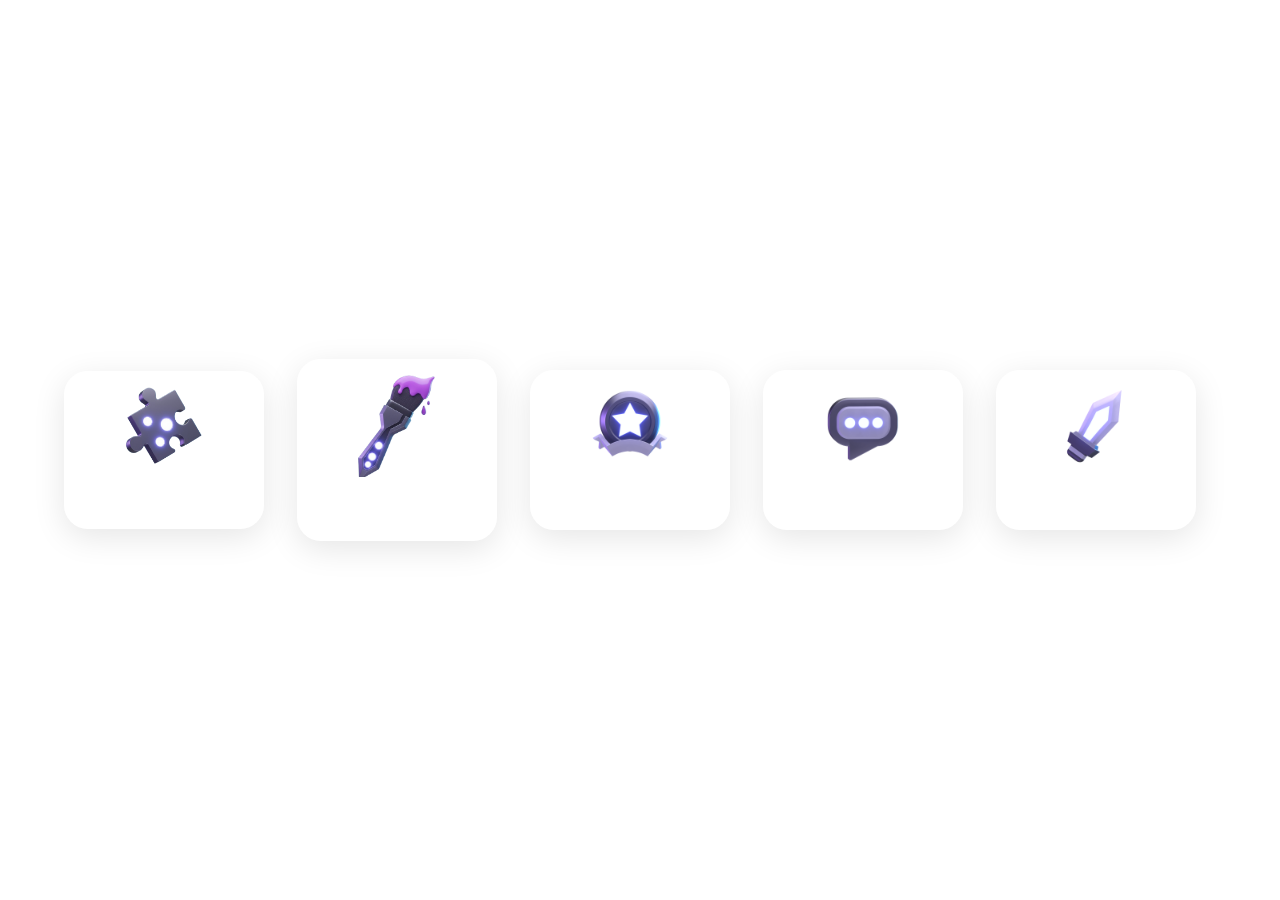
<file: skills/index.html>
<!DOCTYPE html>
<html lang="en">
<head>
    <meta charset="UTF-8">
    <meta name="viewport" content="width=device-width, initial-scale=1.0">       

    <!--=============== CSS ===============-->
    <link rel="stylesheet" href="assets/css/styles.css">

    <title>Responsive card hover effects - Bedimcode</title>
</head>
<body>
    <div class="card">
        <div class="card__container">

            <article class="card__article">
                <div class="card__data">
                    <img src="assets/img/Teamwork.png" alt="card image" class="card__img">
                    <h1 class="card__title">Teamork</h1>
                </div>

                <div class="card__shapes">
                    <span class="card__shape"></span><span class="card__shape"></span>
                    <span class="card__shape"></span><span class="card__shape"></span>
                    <span class="card__shape"></span><span class="card__shape"></span>
                    <span class="card__shape"></span><span class="card__shape"></span>
                </div>
            </article>

            <article class="card__article">
                <div class="card__data">
                    <img src="assets/img/Design.png" alt="card image" class="card__img">
                    <h1 class="card__title">Creativity</h1>
                </div>

                <div class="card__shapes">
                    <span class="card__shape"></span><span class="card__shape"></span>
                    <span class="card__shape"></span><span class="card__shape"></span>
                    <span class="card__shape"></span><span class="card__shape"></span>
                    <span class="card__shape"></span><span class="card__shape"></span>
                </div>
            </article>

            <article class="card__article">
                <div class="card__data">
                    <img src="assets/img/img1.png" alt="card image" class="card__img">
                    <h1 class="card__title">Productivity</h1>
                </div>

                <div class="card__shapes">
                    <span class="card__shape"></span><span class="card__shape"></span>
                    <span class="card__shape"></span><span class="card__shape"></span>
                    <span class="card__shape"></span><span class="card__shape"></span>
                    <span class="card__shape"></span><span class="card__shape"></span>
                </div>
            </article>

            <article class="card__article">
                <div class="card__data">
                    <img src="assets/img/img3.png" alt="card image" class="card__img">
                    <h1 class="card__title">Critical Thinking</h1>
                </div>

                <div class="card__shapes">
                    <span class="card__shape"></span><span class="card__shape"></span>
                    <span class="card__shape"></span><span class="card__shape"></span>
                    <span class="card__shape"></span><span class="card__shape"></span>
                    <span class="card__shape"></span><span class="card__shape"></span>
                </div>
            </article>

            <article class="card__article">
                <div class="card__data">
                    <img src="assets/img/img2.png" alt="card image" class="card__img">
                    <h1 class="card__title">Flexibility</h1>
                </div>

                <div class="card__shapes">
                    <span class="card__shape"></span><span class="card__shape"></span>
                    <span class="card__shape"></span><span class="card__shape"></span>
                    <span class="card__shape"></span><span class="card__shape"></span>
                    <span class="card__shape"></span><span class="card__shape"></span>
                </div>
            </article>

        </div>
    </div>
</body>
</html>
</file>
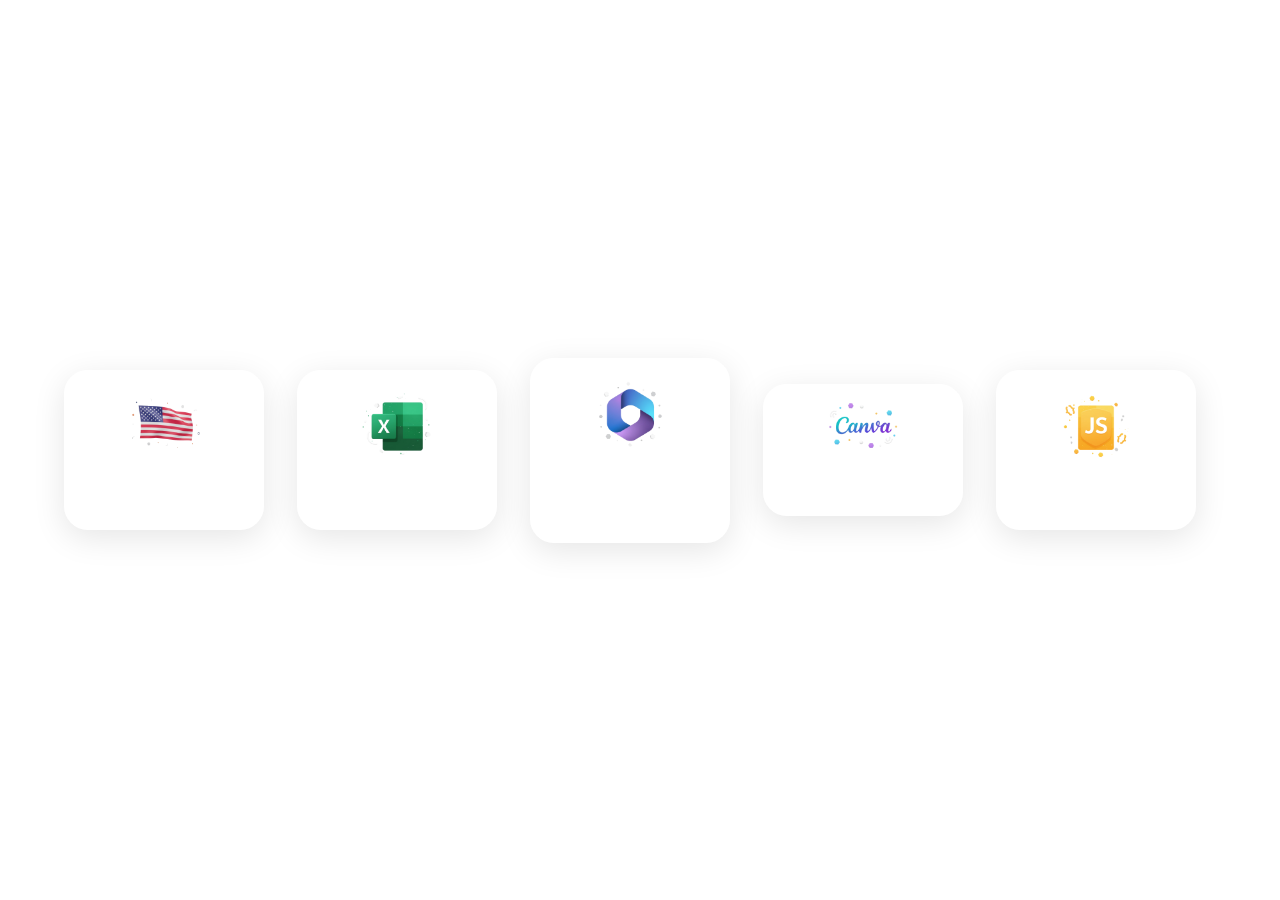
<file: skills/index1.html>
<!DOCTYPE html>
<html lang="en">
<head>
    <meta charset="UTF-8">
    <meta name="viewport" content="width=device-width, initial-scale=1.0">       

    <!--=============== CSS ===============-->
    <link rel="stylesheet" href="assets/css/styles1.css">

    <title>Responsive card hover effects - Bedimcode</title>
</head>
<body>
    <div class="card">
        <div class="card__container">

            <article class="card__article">
                <div class="card__data">
                    <img src="assets/img/EEUU.png" alt="card image" class="card__img">
                    <h1 class="card__title">English</h1>
                </div>

                <div class="card__shapes">
                    <span class="card__shape"></span><span class="card__shape"></span>
                    <span class="card__shape"></span><span class="card__shape"></span>
                    <span class="card__shape"></span><span class="card__shape"></span>
                    <span class="card__shape"></span><span class="card__shape"></span>
                </div>
            </article>

            <article class="card__article">
                <div class="card__data">
                    <img src="assets/img/Excel.png" alt="card image" class="card__img">
                    <h1 class="card__title">Excel</h1>
                </div>

                <div class="card__shapes">
                    <span class="card__shape"></span><span class="card__shape"></span>
                    <span class="card__shape"></span><span class="card__shape"></span>
                    <span class="card__shape"></span><span class="card__shape"></span>
                    <span class="card__shape"></span><span class="card__shape"></span>
                </div>
            </article>

            <article class="card__article">
                <div class="card__data">
                    <img src="assets/img/Offce.png" alt="card image" class="card__img">
                    <h1 class="card__title">Microsoft Office 365</h1>
                </div>

                <div class="card__shapes">
                    <span class="card__shape"></span><span class="card__shape"></span>
                    <span class="card__shape"></span><span class="card__shape"></span>
                    <span class="card__shape"></span><span class="card__shape"></span>
                    <span class="card__shape"></span><span class="card__shape"></span>
                </div>
            </article>

            <article class="card__article">
                <div class="card__data">
                    <img src="assets/img/Canva.png" alt="card image" class="card__img">
                    <h1 class="card__title">Design Skills</h1>
                </div>

                <div class="card__shapes">
                    <span class="card__shape"></span><span class="card__shape"></span>
                    <span class="card__shape"></span><span class="card__shape"></span>
                    <span class="card__shape"></span><span class="card__shape"></span>
                    <span class="card__shape"></span><span class="card__shape"></span>
                </div>
            </article>

            <article class="card__article">
                <div class="card__data">
                    <img src="assets/img/JS.png" alt="card image" class="card__img">
                    <h1 class="card__title">JavaScript</h1>
                </div>

                <div class="card__shapes">
                    <span class="card__shape"></span><span class="card__shape"></span>
                    <span class="card__shape"></span><span class="card__shape"></span>
                    <span class="card__shape"></span><span class="card__shape"></span>
                    <span class="card__shape"></span><span class="card__shape"></span>
                </div>
            </article>

        </div>
    </div>
</body>
</html>
</file>
<file: skills/assets/css/styles.css>
/*=============== GOOGLE FONTS ===============*/
@import url("https://fonts.googleapis.com/css2?family=Poppins:wght@500;600&display=swap");

/*=============== VARIABLES CSS ===============*/
:root {
  --title-color: #fff;
  --text-color: hsl(235, 20%, 57%);
  --shape-gradient: linear-gradient(90deg,
                  hsl(180, 89%, 39%),
                  hsl(167, 93%, 39%));
  --container-color: hsl(235, 32%, 10%);
  --body-font: "Poppins", sans-serif;
  --biggest-font-size: 1rem;
  --normal-font-size: 0.50rem;
}

/*=============== BASE ===============*/
* {
  box-sizing: border-box;
  padding: 0;
  margin: 0;
}

body {
  font-family: var(--body-font);
  color: var(--text-color);
  overflow-x: hidden;
}

img {
  max-width: 100%;
  height: auto;
}

/*=============== CARD WRAPPER ===============*/
.card {
  display: flex;
  justify-content: center;
  align-items: center;
  min-height: 100vh;
  padding: 1rem;
}

/*======= GRID RESPONSIVE =======*/
.card__container {
  display: grid;
  grid-template-columns: repeat(5, 220px);
  column-gap: 0.8rem;
  justify-content: center;
  align-items: center;
}

/*=============== CARD ITEM ===============*/
.card__article {
    background: rgba(255, 255, 255, 0.1);
    color: white;
    box-shadow: 0 8px 32px rgba(0, 0, 0, 0.1);
    backdrop-filter: blur(12px);
    -webkit-backdrop-filter: blur(12px);
    font-weight: 500;
        border-color: rgba(255, 255, 255, 0.4);

  position: relative;
  width: 200px;
  padding: 1rem;
  border-radius: 1.5rem;
  text-align: center;
  overflow: hidden;

  /* 🔥 ANIMACIÓN DE FLOTACIÓN DEL CARD */
  animation: float-card 3s ease-in-out infinite;
}

.card__img {
  width: 80px;
  margin-bottom: 0.5rem;
  animation: float-img 2.5s ease-in-out infinite;
}

.card__title {
  color: var(--title-color);
  font-size: 1rem;
  margin-bottom: 0.5rem;
}

/*=============== SHAPES ===============*/
.card__data {
  position: relative;
  z-index: 10;
}

.card__shapes {
  display: grid;
  justify-items: center;
  row-gap: 2.5rem;
  position: absolute;
  inset: 0;
  top: -3.5rem;
  z-index: 1;
}

.card__shape {
  width: 200px;
  height: 30px;
  background: var(--shape-gradient);
  border-radius: 4rem;
  transform: rotate(-24deg);
  opacity: 0;
}

.card__shape:nth-child(1) { animation-delay: 0.1s; }
.card__shape:nth-child(2) { animation-delay: 0.2s; }
.card__shape:nth-child(3) { animation-delay: 0.3s; }
.card__shape:nth-child(4) { animation-delay: 0.4s; }
.card__shape:nth-child(5) { animation-delay: 0.5s; }
.card__shape:nth-child(6) { animation-delay: 0.6s; }
.card__shape:nth-child(7) { animation-delay: 0.7s; }
.card__shape:nth-child(8) { animation-delay: 0.8s; }

/*=============== ANIMACIONES ===============*/
/* @keyframes float-img {
  0% { transform: translateY(0); }
  50% { transform: translateY(-0.75rem); }
  100% { transform: translateY(0); }
} */

/* 🔥 FLOTACIÓN COMPLETA DE LA CARD */
@keyframes float-card {
  0% { transform: translateY(0px); }
  25% { transform: translateY(-10px); }
  /* 50% { transform: translateY(0px); } */
  75% { transform: translateY(10px); }
  100% { transform: translateY(0px); }
}

.card__article:hover .card__shape {
  animation-name: shape-animate;
  animation-duration: 0.8s;
  animation-iteration-count: 2;
}

@keyframes shape-animate {
  0% { opacity: 0; }
  20% { opacity: 0.1; }
  40% { opacity: 0.3; }
  60% { opacity: 0.7; }
  80% { opacity: 1; }
  100% { opacity: 0; }
}

/*=============== BREAKPOINTS RESPONSIVE ===============*/

/* Tablets grandes y laptops pequeñas */
@media (max-width: 1200px) {
  .card__container {
    grid-template-columns: repeat(3, 220px);
  }
}

/* Tablets */
@media (max-width: 850px) {
  .card__container {
    grid-template-columns: repeat(2, 220px);
    row-gap: 1rem;
  }
}

/* Celulares grandes */
@media (max-width: 550px) {
  .card__container {
    grid-template-columns: 1fr;
    justify-items: center;
  }
}
</file>
<file: skills/assets/css/styles1.css>
/*=============== GOOGLE FONTS ===============*/
@import url("https://fonts.googleapis.com/css2?family=Poppins:wght@500;600&display=swap");

/*=============== VARIABLES CSS ===============*/
:root {
  --title-color: #fff;
  --text-color: hsl(235, 20%, 57%);
  --shape-gradient: linear-gradient(90deg,
                  hsl(180, 89%, 39%),
                  hsl(167, 93%, 39%));
  --container-color: hsl(235, 32%, 10%);
  --body-font: "Poppins", sans-serif;
  --biggest-font-size: 6rem;
  --normal-font-size: 6rem;
}

/*=============== BASE ===============*/
* {
  box-sizing: border-box;
  padding: 0;
  margin: 0;
}

body {
  font-family: var(--body-font);
  color: var(--text-color);
  overflow-x: hidden;
}

img {
  max-width: 100%;
  height: auto;
}

/*=============== CARD WRAPPER ===============*/
.card {
  display: flex;
  justify-content: center;
  align-items: center;
  min-height: 100vh;
  padding: 1rem;
}

/*======= GRID RESPONSIVE =======*/
.card__container {
  display: grid;
  grid-template-columns: repeat(5, 220px);
  column-gap: 0.8rem;
  justify-content: center;
  align-items: center;
}

/*=============== CARD ITEM ===============*/
.card__article {
    background: rgba(255, 255, 255, 0.1);
    color: white;
    box-shadow: 0 8px 32px rgba(0, 0, 0, 0.1);
    backdrop-filter: blur(12px);
    -webkit-backdrop-filter: blur(12px);
    font-weight: 500;
        border-color: rgba(255, 255, 255, 0.4);

  position: relative;
  width: 200px;
  padding: 1rem;
  border-radius: 1.5rem;
  text-align: center;
  overflow: hidden;

  /* 🔥 ANIMACIÓN DE FLOTACIÓN DEL CARD */
  animation: float-card 3s ease-in-out infinite;
}

.card__img {
  width: 80px;
  margin-bottom: 0.5rem;
  animation: float-img 2.5s ease-in-out infinite;
}

.card__title {
  color: var(--title-color);
  font-size: 1rem;
  margin-bottom: 0.5rem;
}

/*=============== SHAPES ===============*/
.card__data {
  position: relative;
  z-index: 10;
}

.card__shapes {
  display: grid;
  justify-items: center;
  row-gap: 2.5rem;
  position: absolute;
  inset: 0;
  top: -3.5rem;
  z-index: 1;
}

.card__shape {
  width: 200px;
  height: 30px;
  background: var(--shape-gradient);
  border-radius: 4rem;
  transform: rotate(-24deg);
  opacity: 0;
}

.card__shape:nth-child(1) { animation-delay: 0.1s; }
.card__shape:nth-child(2) { animation-delay: 0.2s; }
.card__shape:nth-child(3) { animation-delay: 0.3s; }
.card__shape:nth-child(4) { animation-delay: 0.4s; }
.card__shape:nth-child(5) { animation-delay: 0.5s; }
.card__shape:nth-child(6) { animation-delay: 0.6s; }
.card__shape:nth-child(7) { animation-delay: 0.7s; }
.card__shape:nth-child(8) { animation-delay: 0.8s; }

/*=============== ANIMACIONES ===============*/
/* @keyframes float-img {
  0% { transform: translateY(0); }
  50% { transform: translateY(-0.75rem); }
  100% { transform: translateY(0); }
} */

/* 🔥 FLOTACIÓN COMPLETA DE LA CARD */
@keyframes float-card {
  0% { transform: translateY(0px); }
  25% { transform: translateY(-10px); }
  /* 50% { transform: translateY(0px); } */
  75% { transform: translateY(10px); }
  100% { transform: translateY(0px); }
}

.card__article:hover .card__shape {
  animation-name: shape-animate;
  animation-duration: 0.8s;
  animation-iteration-count: 2;
}

@keyframes shape-animate {
  0% { opacity: 0; }
  20% { opacity: 0.1; }
  40% { opacity: 0.3; }
  60% { opacity: 0.7; }
  80% { opacity: 1; }
  100% { opacity: 0; }
}

/*=============== BREAKPOINTS RESPONSIVE ===============*/

/* Tablets grandes y laptops pequeñas */
@media (max-width: 1200px) {
  .card__container {
    grid-template-columns: repeat(3, 220px);
  }
}

/* Tablets */
@media (max-width: 850px) {
  .card__container {
    grid-template-columns: repeat(2, 220px);
    row-gap: 1rem;
  }
}

/* Celulares grandes */
@media (max-width: 550px) {
  .card__container {
    grid-template-columns: 1fr;
    justify-items: center;
  }
}
</file>
